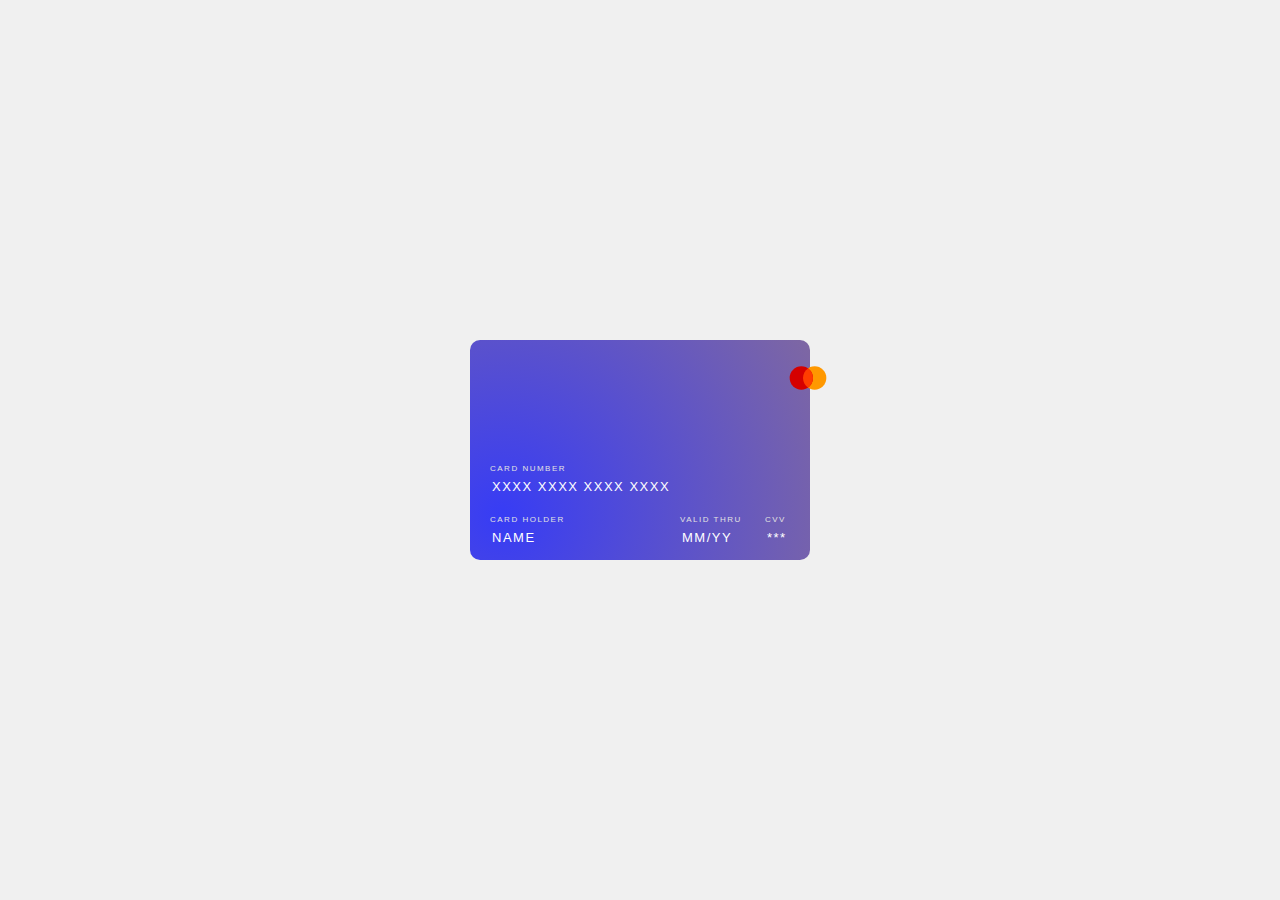
<file: NewEcommrce-main/argent.html>
<!DOCTYPE html>
<html lang="en">
<head>
  <meta charset="UTF-8">
  <meta name="viewport" content="width=device-width, initial-scale=1.0">
  <title>Paiement</title>
  <style>
    body, html {
      margin: 0;
      padding: 0;
      width: 100%;
      height: 100%;
      display: flex;
      justify-content: center;
      align-items: center;
      background-color: #f0f0f0;
    }

    .visa-card {
      display: flex;
      flex-direction: column;
      align-items: flex-start;
      justify-content: flex-end;
      width: 300px;
      height: 180px;
      background-image: radial-gradient(
        circle 897px at 9% 80.3%,
        rgba(55, 60, 245, 1) 0%,
        rgba(234, 161, 15, 0.9) 100.2%
      );
      border-radius: 10px;
      padding: 20px;
      font-family: Arial, Helvetica, sans-serif;
      position: relative;
      gap: 15px;
    }

    .logoContainer {
      width: 100%;
      display: flex;
      align-items: center;
      justify-content: flex-end;
      height: fit-content;
      position: absolute;
      top: 0;
      left: 0;
      padding: 18px;
    }

    .svgLogo {
      height: 40px;
      width: auto;
    }

    .inputstyle::placeholder {
      color: #ffffff;
    }

    .inputstyle {
      background-color: transparent;
      border: none;
      outline: none;
      color: white;
      caret-color: red;
      font-size: 13px;
      height: 25px;
      letter-spacing: 1.5px;
    }

    .number-container {
      width: 100%;
      height: fit-content;
      display: flex;
      flex-direction: column;
    }

    #cardNumber {
      width: 100%;
      height: 25px;
    }

    .name-date-cvv-container {
      width: 100%;
      height: 25px;
      display: flex;
      gap: 10px;
    }

    .name-wrapper {
      width: 60%;
      height: fit-content;
      display: flex;
      flex-direction: column;
    }

    .expiry-wrapper,
    .cvv-wrapper {
      width: 30%;
      height: fit-content;
      display: flex;
      flex-direction: column;
    }

    .cvv-wrapper {
      width: 10%;
    }

    #expiry,
    #cvv {
      width: 100%;
    }

    .input-label {
      font-size: 8px;
      letter-spacing: 1.5px;
      color: #e2e2e2;
      width: 100%;
    }
  </style>
</head>
<body>
  <div class="visa-card">
    <div class="logoContainer">
      <svg
        xmlns="http://www.w3.org/2000/svg"
        x="0px"
        y="0px"
        width="23"
        height="23"
        viewBox="0 0 48 48"
        class="svgLogo"
      >
        <path
          fill="#ff9800"
          d="M32 10A14 14 0 1 0 32 38A14 14 0 1 0 32 10Z"
        ></path>
        <path
          fill="#d50000"
          d="M16 10A14 14 0 1 0 16 38A14 14 0 1 0 16 10Z"
        ></path>
        <path
          fill="#ff3d00"
          d="M18,24c0,4.755,2.376,8.95,6,11.48c3.624-2.53,6-6.725,6-11.48s-2.376-8.95-6-11.48 C20.376,15.05,18,19.245,18,24z"
        ></path>
      </svg>
    </div>
    <div class="number-container">
      <label class="input-label" for="cardNumber">CARD NUMBER</label>
      <input
        class="inputstyle"
        id="cardNumber"
        placeholder="XXXX XXXX XXXX XXXX"
        name="cardNumber"
        type="text"
      />
    </div>

    <div class="name-date-cvv-container">
      <div class="name-wrapper">
        <label class="input-label" for="holderName">CARD HOLDER</label>
        <input
          class="inputstyle"
          id="holderName"
          placeholder="NAME"
          type="text"
        />
      </div>

      <div class="expiry-wrapper">
        <label class="input-label" for="expiry">VALID THRU</label>
        <input class="inputstyle" id="expiry" placeholder="MM/YY" type="text" />
      </div>
      <div class="cvv-wrapper">
        <label class="input-label" for="cvv">CVV</label>
        <input
          class="inputstyle"
          placeholder="***"
          maxlength="3"
          id="cvv"
          type="password"
        />
      </div>
    </div>
  </div>
</body>
</html>
</file>
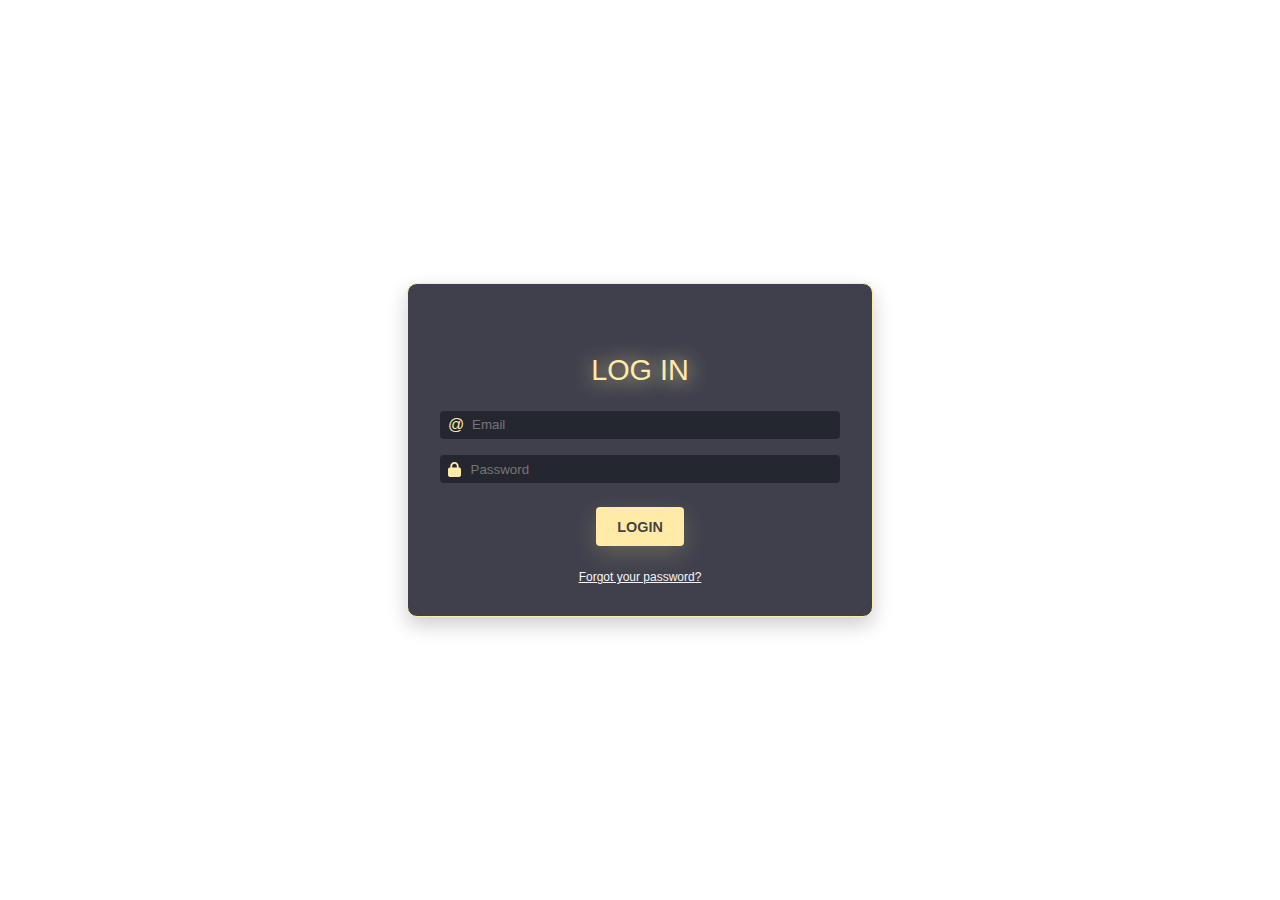
<file: NewEcommrce-main/sign-in-page.html>
<!DOCTYPE html>
<html lang="en">
<head>
  <meta charset="UTF-8">
  <meta name="viewport" content="width=device-width, initial-scale=1.0">
  <title>Login Page with Background Image</title>
  <style>
    body {
      margin: 0;
      padding: 0;
      display: flex;
      align-items: center;
      justify-content: center;
      height: 100vh;
      background-image: url('https://thumbs.dreamstime.com/b/abstract-mood-series-website-background-color-images-high-resolution-backgrounds-designed-use-websites-print-soft-157860142.jpg'); /* Exemple */
      background-size: cover;
      background-position: center;
      background-repeat: no-repeat;
      font-family: 'Poppins', sans-serif;
    }

    .card {
      --main-col: #ffeba7;
      --bg-col: rgba(42, 43, 56, 0.9); /* Ajout d'une opacité */
      --bg-field: rgba(31, 32, 41, 0.8);

      width: 100%;
      max-width: 400px;
      padding: 2rem;
      text-align: center;
      background: var(--bg-col);
      border-radius: 10px;
      border: 1px solid var(--main-col);
      box-shadow: 0px 8px 20px rgba(0, 0, 0, 0.2);
    }

    .field {
      margin-top: 1rem;
      display: flex;
      align-items: center;
      padding-left: 0.5rem;
      gap: 0.5rem;
      background-color: var(--bg-field);
      border-radius: 4px;
    }

    .input-icon {
      width: 1em;
      color: var(--main-col);
      fill: var(--main-col);
      height: 100%;
      display: flex;
      align-items: center;
      justify-content: center;
    }

    .input-field {
      background: transparent;
      border: none;
      outline: none;
      width: 100%;
      color: var(--main-col);
      padding: 0.5em 1em 0.5em 0;
      caret-color: var(--main-col);
    }

    .title {
      margin-bottom: 1.5rem;
      font-size: 1.8em;
      font-weight: 500;
      color: var(--main-col);
      text-shadow: 1px 1px 20px var(--main-col);
      text-transform: uppercase;
    }

    .btn {
      margin: 1.5rem 0 0.5rem;
      border: none;
      border-radius: 4px;
      font-weight: bold;
      font-size: 0.9em;
      text-transform: uppercase;
      padding: 0.8em 1.5em;
      background-color: var(--main-col);
      color: var(--bg-col);
      box-shadow: 0 8px 24px 0 rgb(255 235 167 / 20%);
      transition: all 0.3s ease-in-out;
      cursor: pointer;
    }

    .btn-link {
      color: #f5f5f5;
      display: block;
      font-size: 0.75em;
      margin-top: 1rem;
      transition: color 0.3s ease-out;
    }

    .field input:focus::placeholder {
      opacity: 0;
      transition: opacity 0.3s;
    }

    .btn:hover {
      background-color: var(--bg-field);
      color: var(--main-col);
      box-shadow: 0 8px 24px 0 rgb(16 39 112 / 20%);
    }

    .btn-link:hover {
      color: var(--main-col);
      text-decoration: underline;
    }
  </style>
</head>
<body>
  <div class="card">
    <h4 class="title">Log In</h4>
    <form>
      <label class="field" for="logemail">
        <span class="input-icon">@</span>
        <input
          autocomplete="off"
          id="logemail"
          placeholder="Email"
          class="input-field"
          name="logemail"
          type="email"
        />
      </label>
      <label class="field" for="logpass">
        <svg
          class="input-icon"
          viewBox="0 0 500 500"
          xmlns="http://www.w3.org/2000/svg"
        >
          <path
            d="M80 192V144C80 64.47 144.5 0 224 0C303.5 0 368 64.47 368 144V192H384C419.3 192 448 220.7 448 256V448C448 483.3 419.3 512 384 512H64C28.65 512 0 483.3 0 448V256C0 220.7 28.65 192 64 192H80zM144 192H304V144C304 99.82 268.2 64 224 64C179.8 64 144 99.82 144 144V192z"
          ></path>
        </svg>
        <input
          id="logpass"
          placeholder="Password"
          class="input-field"
          name="logpass"
          type="password"
        />
      </label>
      <button class="btn" type="button" onclick="redirectToHome()">Login</button>
      <a class="btn-link" href="#">Forgot your password?</a>
    </form>
  </div>
</body>

<script>
    function redirectToHome() {
      window.location.href = "index.html";
    }
  </script>
</html>
</file>
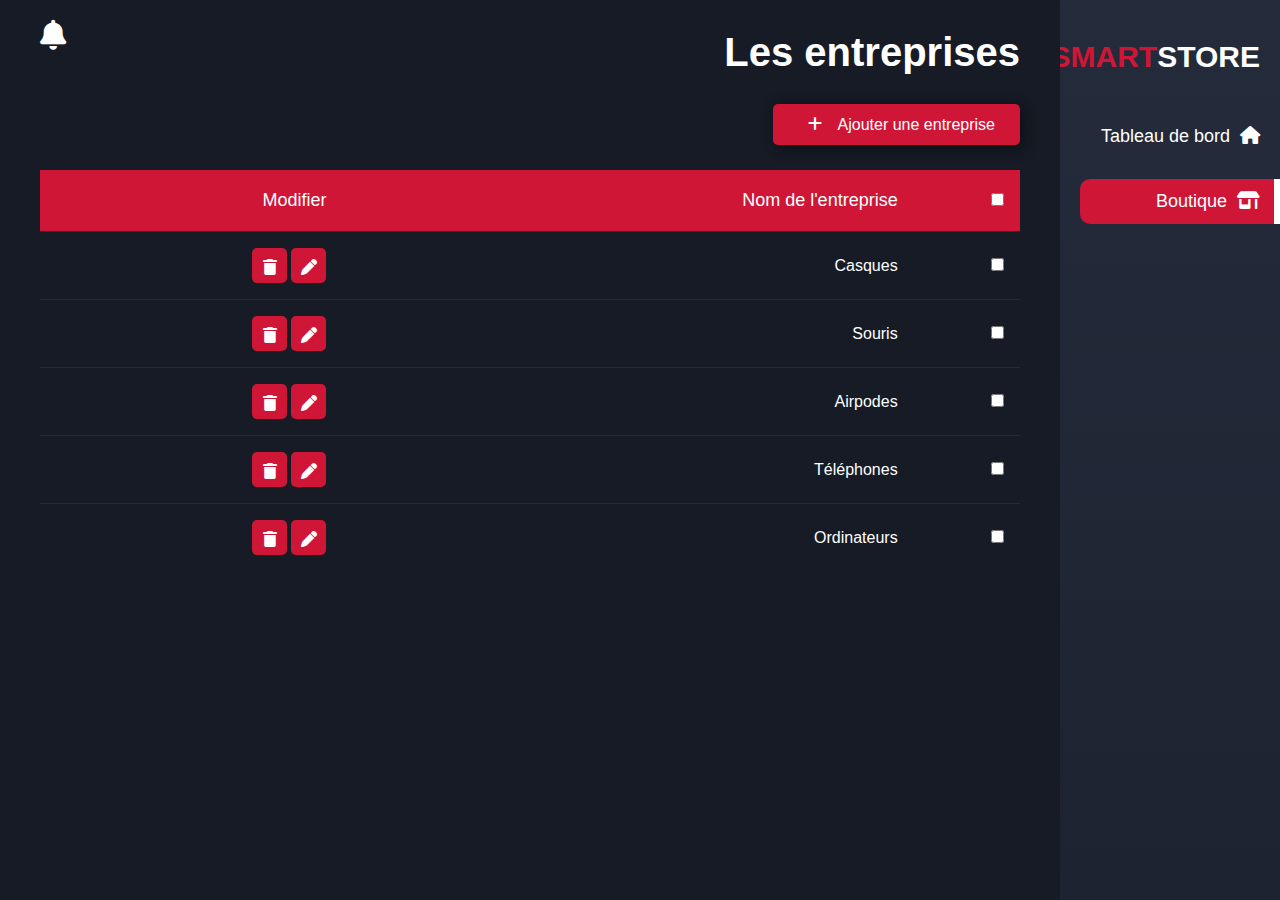
<file: NewEcommrce-main/Dashbord/compound.html>
<!DOCTYPE html>
    <html lang="en">
    <head>
        <meta charset="UTF-8">
        <meta http-equiv="X-UA-Compatible" content="IE=edge">
        <meta name="viewport" content="width=device-width, initial-scale=1.0">
        <title>SMART STORE</title>

        <!-- link file fontAwesome -->
        
        <link rel="stylesheet" href="fontAwesome/css/all.css"/>

        <!-- link File Swiper css -->
        <link rel="stylesheet" href="swiperJs/swiper-bundle.min.css">

        <!-- Link File CSS -->
        <link rel="stylesheet" href="css/style.css">

    </head>
    <body>

        <div class="notfcation">
            <span><i onclick="showSecTogle('.drobdwon')" id="bell-btn" class="fa-solid fa-bell"></i></span>
            <ul class="drobdwon">
                <li>Annulé <span>3</span></li>
                <li>Renvoyé <span>2</span></li>
                
            </ul>
        </div>

        <div class="side-bar">
            <a href="#" class="logo"><span>SMART</span>STORE</a>
           
                <ul class="side-links">
                    <li><a href="index.html"><i class="fa-solid fa-house"></i>Tableau de bord</a></li>
                    <li class="active"><a href="elaksam.html"><i class="fa-solid fa-shop"></i>Boutique</a></li>
         
                    
                </ul>
           
        </div>

        <!-- لوحة التحكم -->
        <div class="contanier">
            <div class="top-sec">
                <h4>Les entreprises</h4>
                <div class="btn-add">
                    <span onclick="showSec('.add-kesm')" class="btn">Ajouter une entreprise <i class="fa-solid fa-plus"></i></span>
                </div>
                
            </div>


            <table>
                <thead>
                 <tr>
           
                     <td class="checkboxtable"><input type="checkbox"></td>
                     <td>Nom de l'entreprise</td>
                     <td>Modifier</td>
                     
                   </tr>
                </thead>
                 <tbody>

                       <tr>
                         <td class="checkboxtable"><input type="checkbox"></td>
                         <td>Casques</td>
                         <td><i class="fa-solid fa-pen"></i>
                            <i class="fa-solid fa-trash"></i></td>
                        </tr>

                        <tr>
                            <td class="checkboxtable"><input type="checkbox"></td>
                            <td> Souris</td>
                            <td><i class="fa-solid fa-pen"></i>
                                <i class="fa-solid fa-trash"></i></td>
                           </tr>


                           <tr>
                            <td class="checkboxtable"><input type="checkbox"></td>
                            <td> Airpodes</td>
                            <td><i class="fa-solid fa-pen"></i>
                                <i class="fa-solid fa-trash"></i></td>
                           </tr>


                           <tr>
                            <td class="checkboxtable"><input type="checkbox"></td>
                            <td> Téléphones</td>
                            <td><i class="fa-solid fa-pen"></i>
                                <i class="fa-solid fa-trash"></i></td>
                           </tr>


                           <tr>
                            <td class="checkboxtable"><input type="checkbox"></td>
                            <td>Ordinateurs</td>
                            <td><i class="fa-solid fa-pen"></i>
                                <i class="fa-solid fa-trash"></i></td>
                           </tr>

                 
                 </tbody>
               </table>

           


        </div>


        <div class="add-kesm">

            <i onclick="closeSec('.add-kesm')" class="fa-solid fa-circle-xmark"></i>
            
            <div class="top-sec">
                <h4>Ajouter une entreprise</h4>

            </div>
    
            <div class="cont-add">
                
            <div class="container2">
                <input type="file" id="file" accept="image/*" hidden>
                <div class="img-area" data-img="">
                    <i class='bx bxs-cloud-upload icon'></i>
                   
                    <p>Poids maximal du fichier <span>5MB</span></p>

                </div>
                <button class="select-image">Choisir une photo</button>
            </div>

            <div class="inp-add">
                <div class="all-input">
                    <div class="inp">
                        <label for="">Nom de l'entreprise</label>

                        <input type="text" name="" id="" placeholder="Numéro de commande">

                    </div>

                    <div class="inp">
                        <label for="">Description de l'entreprise</label>
                        <input type="text" name="" id="" placeholder="Numéro de commande">
                        
                    </div>

                    <button class="btn">Ajouter une entreprise</button>
                </div>
            </div>

            </div>
        </div>


      <script src="js/main.js"></script>
    </body>
    </html>
</file>
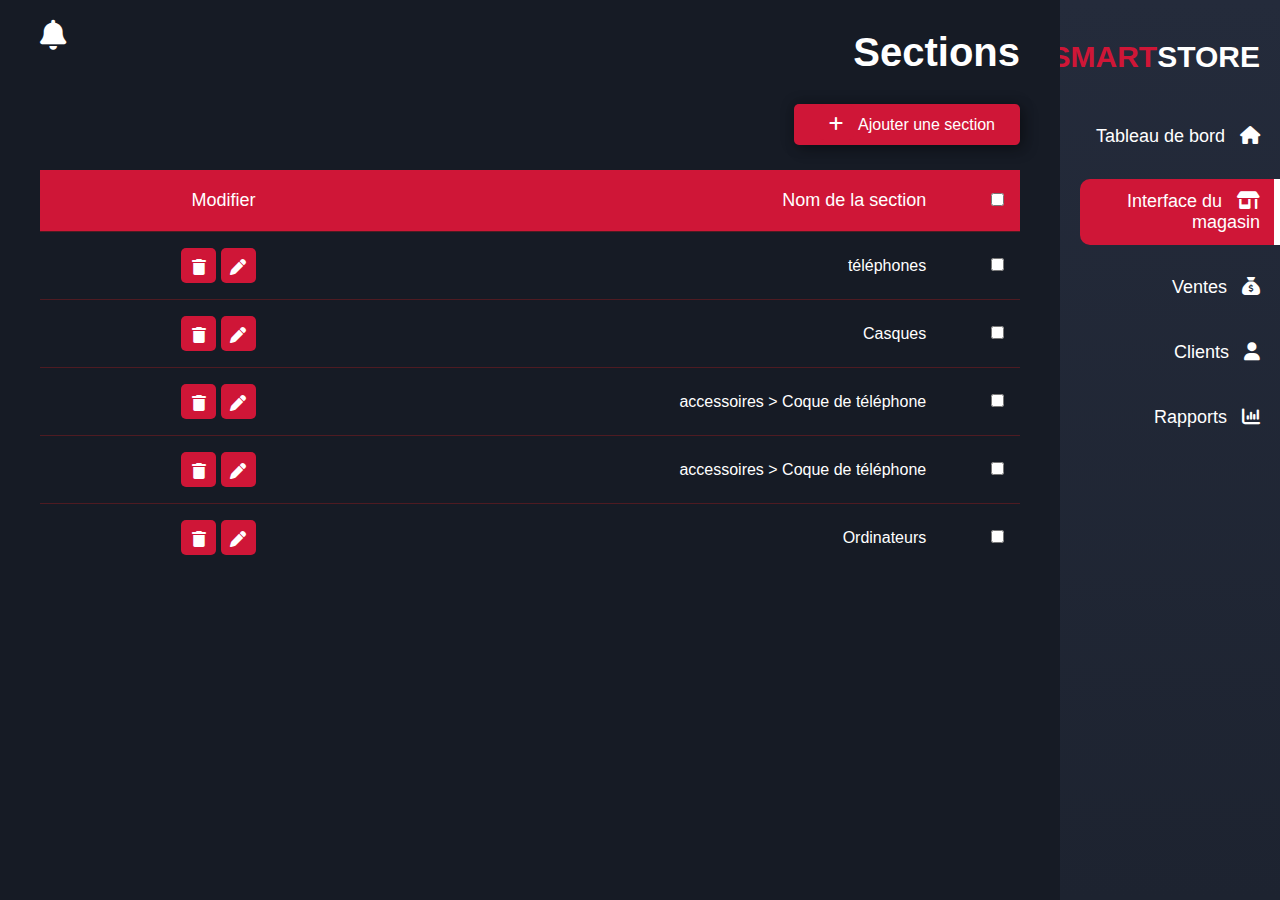
<file: NewEcommrce-main/Dashbord/elaksam.html>
<!DOCTYPE html>
    <html lang="en">
    <head>
        <meta charset="UTF-8">
        <meta http-equiv="X-UA-Compatible" content="IE=edge">
        <meta name="viewport" content="width=device-width, initial-scale=1.0">
        <title>SMART STORE</title>

        <!-- link file fontAwesome -->
        
        <link rel="stylesheet" href="fontAwesome/css/all.css"/>

        <!-- link File Swiper css -->
        <link rel="stylesheet" href="swiperJs/swiper-bundle.min.css">

        <!-- Link File CSS -->
        <link rel="stylesheet" href="css/style.css">

    </head>
    <body>

        <div class="notfcation">
            <span><i onclick="showSecTogle('.drobdwon')" id="bell-btn" class="fa-solid fa-bell"></i></span>
            <ul class="drobdwon">
                <li>Annulé <span>3</span></li>
                <li>Renvoyé <span>2</span></li>

            </ul>
        </div>

        <div class="side-bar">
            <a href="#" class="logo"><span>SMART</span>STORE</a>
           
                <ul class="side-links">
                    <li><a href="index.html"><i class="fa-solid fa-house"></i> Tableau de bord</a></li>
                        <li class="active"><a href="elaksam.html"><i class="fa-solid fa-shop"></i> Interface du magasin</a></li>
                        <li><a href="#"><i class="fa-solid fa-sack-dollar"></i> Ventes</a></li>
                        <li><a href="#"><i class="fa-solid fa-user"></i> Clients</a></li>
                        <li><a href="#"><i class="fa-solid fa-chart-column"></i> Rapports</a></li>

                </ul>
           
        </div>

        <!-- لوحة التحكم -->
        <div class="contanier">
            <div class="top-sec">
                <h4>Sections</h4>
                <div class="btn-add">
                    <span onclick="showSec('.add-kesm')" class="btn">Ajouter une section <i class="fa-solid fa-plus"></i></span>
                </div>
                
            </div>


            <table>
                <thead>
                 <tr>
           
                     <td class="checkboxtable"><input type="checkbox"></td>
                     <td>Nom de la section</td>
                     <td>Modifier</td>
                     
                   </tr>
                </thead>
                 <tbody>

                       <tr>
                         <td class="checkboxtable"><input type="checkbox"></td>
                         <td>téléphones</td>
                         <td><i class="fa-solid fa-pen"></i>
                            <i class="fa-solid fa-trash"></i></td>
                        </tr>

                        <tr>
                            <td class="checkboxtable"><input type="checkbox"></td>
                            <td> Casques</td>
                            <td><i class="fa-solid fa-pen"></i>
                                <i class="fa-solid fa-trash"></i></td>
                           </tr>


                           <tr>
                            <td class="checkboxtable"><input type="checkbox"></td>
                            <td> accessoires > Coque de téléphone</td>
                            <td><i class="fa-solid fa-pen"></i>
                                <i class="fa-solid fa-trash"></i></td>
                           </tr>


                           <tr>
                            <td class="checkboxtable"><input type="checkbox"></td>
                            <td> accessoires > Coque de téléphone</td>
                            <td><i class="fa-solid fa-pen"></i>
                                <i class="fa-solid fa-trash"></i></td>
                           </tr>


                           <tr>
                            <td class="checkboxtable"><input type="checkbox"></td>
                            <td>Ordinateurs</td>
                            <td><i class="fa-solid fa-pen"></i>
                                <i class="fa-solid fa-trash"></i></td>
                           </tr>

                 
                 </tbody>
               </table>

           


        </div>


        <div class="add-kesm">

            <i onclick="closeSec('.add-kesm')" class="fa-solid fa-circle-xmark"></i>
            
            <div class="top-sec">
                <h4>Ajouter une section</h4>

            </div>
    
            <div class="cont-add">
                
            <div class="container2">
                <input type="file" id="file" accept="image/*" hidden>
                <div class="img-area" data-img="">
                    <i class='bx bxs-cloud-upload icon'></i>
                   
                    <p>Poids maximum du fichier <span>5MB</span></p>
                    <button class="select-image">Choisir l'image</button>
                    
            </div>

            <div class="inp-add">
                <div class="all-input">
                    <div class="inp">
                        <label for="">Nom de la section</label>
                        <input type="text" name="" id="" placeholder="Numéro de la commande">

                        <div class="inp">
                            <label for="">Sous-section</label>
                            <input type="text" name="" id="" placeholder="Numéro de la commande">
                        </div>

                        <button class="btn">Ajouter la section</button>

                </div>
            </div>

            </div>
        </div>


      <script src="js/main.js"></script>
    </body>
    </html>
</file>
<file: NewEcommrce-main/Dashbord/css/style.css>
*{
    padding: 0;
    margin: 0;
    box-sizing: border-box;
    text-decoration: none;
    list-style: none;
    transition: 0.3s;
    font-family: sans-serif;
}
:root{
    --main-color :#CF1637;
    --bg-color : #0E1319;
    --text-color : #fff;
}
body{
    direction: rtl;
    background-color: #161B25;
    color: var(--main-color);
    color: var(--bg-color);
}
.btn{
    padding: 12px 25px;
    background-color: var(--main-color);
    border: none;
    outline: none;
    box-shadow: 5px 5px 14px #00000042,
    0px 0px 14px #00000042;
    border-radius: 5px;
    color: #fff;
    cursor: pointer;
}
.side-bar{
    position: fixed;
    top: 0;
    right: 0;
    bottom: 0;
    overflow-y: auto;
    background: linear-gradient(#242B3B,#1D2330);
    padding: 40px 0 20px 20px;
    width: 220px;
}
.side-bar .logo{
    color: #fff;
    font-size: 30px;
    padding:  0 20px;
    font-weight: bolder;
}
.side-bar .logo span{
    color: var(--main-color);
}
.side-bar .side-links{
    margin-top: 40px;
}
.side-bar .side-links li{
   margin: 20px 0;
   padding: 0 5px;
   border-radius: 10px 0 0px 10px;
   position: relative;
   padding: 7px 20px 7px 10px;
}
.side-bar .side-links li:hover::after,
.side-bar .side-links li.active::after{
    content: '';
    position: absolute;
    top: 0;
    right: 0px;
    width: 6px;
    height: 100%;
    background:#ffffff ;

}
.side-bar .side-links li:hover,
.side-bar .side-links li.active{
    background: var(--main-color);
}
.side-bar .side-links li a{
    color: #fff;
    font-size: 18px;
    display: inline-block;
    width: 100%;
    height: 100%;
    padding: 5px 0;
}
.side-bar .side-links li a i{
    margin-left: 10px;
}

.fa-pen,
.fa-eye,
.fa-trash,
.fa-plus,
.fa-icon{
    color: #fff;
    cursor: pointer;
    padding: 2px;
    background-color: var(--main-color);
    width: 35px;
    height: 35px;
    text-align: center;
    line-height: 35px;
    border-radius: 5px;
    cursor: pointer;
}



.contanier{
    margin-right: 220px;
    padding: 30px 40px;
}

.top-sec h4{
    font-size: 40px;
    color: #fff;
    margin-bottom: 30px;

}

.cont-fulid .boxs {
    display: flex;
    justify-content: space-between;
    align-items: center;
    margin-top: 50px;
    margin-bottom: 50px;
    flex-wrap: wrap;
}
.cont-fulid .boxs .box{
    width: 18%;
    background-color: var(--bg-color);
    border-radius: 5px;
    overflow: hidden;
    box-shadow: 5px 5px 14px #0000008e,
                0px 0px 14px #0000008e;
    position: relative;
    margin-bottom: 40px;
    border: 1px solid transparent;
    cursor: pointer;
}
.cont-fulid .boxs .box.active{
    background-color: var(--main-color);
    border: 1px solid var(--main-color);
    box-shadow: none;
}
.cont-fulid .boxs .box.active h4{
    background: var(--bg-color);
}
.cont-fulid .boxs .box.active .row i{
    color: #fff;
}
.cont-fulid .boxs .box.active .row span{
    color: #fff;
}
.cont-fulid .boxs .box::after{
    content: '';
    position: absolute;
    top: 0;
    right: 0;
    width: 0%;
    height: 4px;
    background-color: var(--main-color);
    transition: 0.3s;
}
.cont-fulid .boxs .box:hover::after{
    width: 100%;
}
.cont-fulid .boxs .box .row{
    padding: 20px 10px;
    display: flex;
    justify-content: space-between;
    align-items: center;
}
.cont-fulid .boxs .box .row span{
    color: #fff;
    font-size: 25px;
    font-weight: bold;
}
.cont-fulid .boxs .box .row i{
    font-size: 30px;
    color: var(--main-color);
}
.cont-fulid .boxs .box h4{
  padding: 10px;
  border-top: 1px solid #393d44;
  color: #fff;
  font-size: 18px;  
}

table{
    border-collapse: collapse;
    border-spacing: 0;
    width: 100%;
    margin-top: 30px;
}

.orders-section{
    background-color: var(--bg-color);
    box-shadow: 5px 5px 14px #0000008e,
    0px 0px 14px #0000008e;
    border-radius: 5px;
    padding: 0;

}
table tr{
    position: relative;
}
table tr .checkboxtable{
    padding-right: 16px;
}
table thead tr td{
    padding: 20px 5px;
    background-color: var(--main-color);
    color: #fff;
    font-size: 18px;
    font-weight: 500;
    cursor: pointer;
}

table tbody tr td{
    padding: 16px 5px;
    border-top: 1px solid #fa1b1b3f;
    color: #fff;
    
}
table tbody tr:hover{
    background-color: #393d44;
}

.show-serch-order,
.show-edit-order,
.show-desc-order{
    background: var(--bg-color);
    padding: 20px;
    display: none;
    margin-top: 40px;
    position: relative;
}
.show-serch-order.active,
.show-edit-order.active,
.show-desc-order.active{
    display: block;
}
.all-input{
    display: flex;
    flex-wrap: wrap;
    gap: 20px;
}
.all-input .inp {
    margin-bottom: 20px;
    display: flex;
    flex-direction: column;
}
.all-input .inp input,
.all-input .inp textarea{
    border: none;
    outline: none;
    background: #161B25;
    padding: 12px 20px;
    border: 1px solid #454a55;
    border-radius: 5px;
    color: #fff;
}
.all-input .inp label{
    color: #fff;
    margin-bottom: 10px;
}
.all-input .inp input:focus,
.all-input .inp textarea:focus{
    border-color: var(--main-color);
}
button.btn{
    font-size: 18px;
    font-weight: bold;
    padding: 12px 45px;
}
.all-input button:hover{
    background-color: #cf1638b9;
}

.fa-circle-xmark{
    color: #fff;
    font-size: 40px;
    position: fixed;
    top: 15px;
    left: 45px;
    cursor: pointer;
}
.title-order{
    color: #fff;
    font-size: 25px;
    padding-bottom: 20px;
    padding-right: 20px;
    margin-bottom: 20px;
    border-bottom: 1px solid #d1d1d177;
}

.table-edi-order
{
    width: 100%;

}
.table-edi-order table{
    width: 100%;
    margin-bottom: 20px;
    border: 1px solid var(--main-color);

}
.table-edi-order table td{
    padding: 15px 10px;
}
.table-edi-order table td input{
    width: 70px;
    padding: 10px;
}



.table-add-order{
    width: 100%;
}
.table-add-order h5{
    font-size: 30px;
    color: #fff;
    margin: 20px 0 40px;
    border: 2px solid #fff;
    padding:10px 20px;
}
.table-add-order .esm-montg input{
    width: 50%;
}
.table-add-order .count-montg{
    width: 50%;
}







.drobdwon{
    display: none;
    position: absolute;
    top: 120%;
    left: 0px;
    width: 150px;
    background-color: #fff;
    box-shadow: 8px 8px 15px #0f0f0f70;
    border: 1px solid #b0c6c66e;
    z-index: 100;
    padding: 20px 10px; 
    border: 1px solid #CF1637;
    border-radius: 10px;
}


.drobdwon li:hover{
    background: var(--main-color);
    color: #fff;
}
.drobdwon li{
    width: 100%;
    padding: 10px 10px !important;
    margin-right: 0 !important;
    cursor: pointer;
    display: flex;
    justify-content: space-between;
    font-weight: bold;
    font-size: 18px;
    border-radius: 5px;
}
.drobdwon.active{
    display: block;
}








/* notfcation */

.notfcation{
    position: absolute;
    top: 20px;
    left: 40px;
}
.notfcation span i{
    color: #fff;
    font-size: 30px;
    cursor: pointer;
}
.div{
    width: 100%;
    background-color: #CF1637;
}
tr tr td{
    background: #CF1637;
}
.tbdoy-desc tr td{
    background: #161B25;
}
.tbdoy-desc tr img{
    width: 60px;
    border-radius: 5px;
}
.show-more-info {
    position: absolute;
    top: 98%;
    right: 0;
    z-index: 100;
    border-top: none;
    width: 100%;
    display: none;
    
}
.show-more-info .div-moreinf{
    width: 100%;
    padding: 30px 15px;
    background-color: var(--bg-color);
    border: 1px solid var(--main-color);
    border-top: none;
    border-radius: 5px;
    border-top-left-radius: 0;
    border-top-right-radius: 0;
    box-shadow: 15px 15px 20px #070707;
 
}
.more-info-order p{
    padding:15px 10px;
    border: 2px solid #fff;
    border-radius: 5px;
    margin: 0 10px 10px;
    font-size: 18px;
}
.show-more-info.active{
    display: inline-table;
}
.all-price{
    color: #fff;
    padding: 40px 0;
    display: flex;
    gap: 40px;
}
.all-price p{
    padding: 20px 20px;
    border: 1px solid #ffffffb0;
    font-size: 18px;
    border-radius: 5px;
}
.all-price p span{
    margin-right: 15px;
    font-weight: bold;
}


/* more-btn-up */

.more-btn-up{
    text-align: left;
}
select{
    padding: 5px 3px;
    background: var(--main-color);
    color: #fff;
    font-size: 16px;
    outline: none;
    border-radius: 5px;
    border: none;
}


/* add kesm */

.add-catogris .cont-add{
    height: 80vh;
    overflow-y: auto;
}

.add-kesm{
    position: fixed;
    top: 0%;
    left: 0%;
    right: 0%;
    bottom:0%;
    background: #474747d2;
    padding: 30px 0;
    overflow-y: auto;
    display: none;
}
.add-kesm.active{
    display: block;
}
.cont-add{
    margin: auto;
    display: flex;
    justify-content: center;
    width: 85%;
    gap: 100px;
    background: #070707;
    padding: 80px 0;
    border-radius: 10px;
}
.container2 {
	max-width: 300px;
	width: 100%;
	padding: 15px;
	border-radius: 30px;
    margin-bottom: 50px;
    text-align: center;
}
.container2 .box{
    margin-bottom: 50px;
    padding-bottom: 50px;
    border-bottom: 2px solid #fff;
}

.inp-add .all-input{
    display: flex;
    flex-direction: column;
}
.inp-add label{
    font-size: 20px;
}
.inp-add{
    width: 500px;
}
.inp-add .inp{
    width: 100%;
    margin-bottom: 40px;
}
.inp-add .inp input{
    width: 100%;
}
.container2 .img-area {
	position: relative;
	width: 100%;
	height: 250px;
	background: var(--main-color);
    border: 1px solid #fff;
	margin-bottom: 30px;
	border-radius: 15px;
	overflow: hidden;
	display: flex;
	justify-content: center;
	align-items: center;
	flex-direction: column;
}

.container2 .img-area .icon {
	font-size: 100px;
}
.container2 .img-area h3 {
	font-size: 20px;
	font-weight: 500;
	margin-bottom: 6px;
}
.container2 .img-area p {
	color: #fafafa;
}
.container2 .img-area p span {
	font-weight: 600;
}
.container2 .img-area img {
	position: absolute;
	top: 0;
	left: 0;
	width: 100%;
	height: 100%;
	z-index: 100;
}
.container2 .img-area::before {
	content: attr(data-img);
	position: absolute;
	top: 0;
	left: 0;
	width: 100%;
	height: 100%;
	background: rgba(0, 0, 0, .5);
	color: #fff;
	font-weight: 500;
	text-align: center;
	display: flex;
	justify-content: center;
	align-items: center;
	pointer-events: none;
	opacity: 0;
	transition: all .3s ease;
	z-index: 200;
}
.container2 .img-area.active:hover::before {
	opacity: 1;
}
.container2 .select-image {
	display: block;
	width: 100%;
	padding: 16px 0;
	border-radius: 15px;
	background: var(--main-color);
	color: #fff;
	font-weight: 500;
	font-size: 16px;
	border: none;
	cursor: pointer;
	transition: all .3s ease;
    border: 1px solid var(--main-color);
}
.catogrie td img{
    width: 50px;
}
</file>
